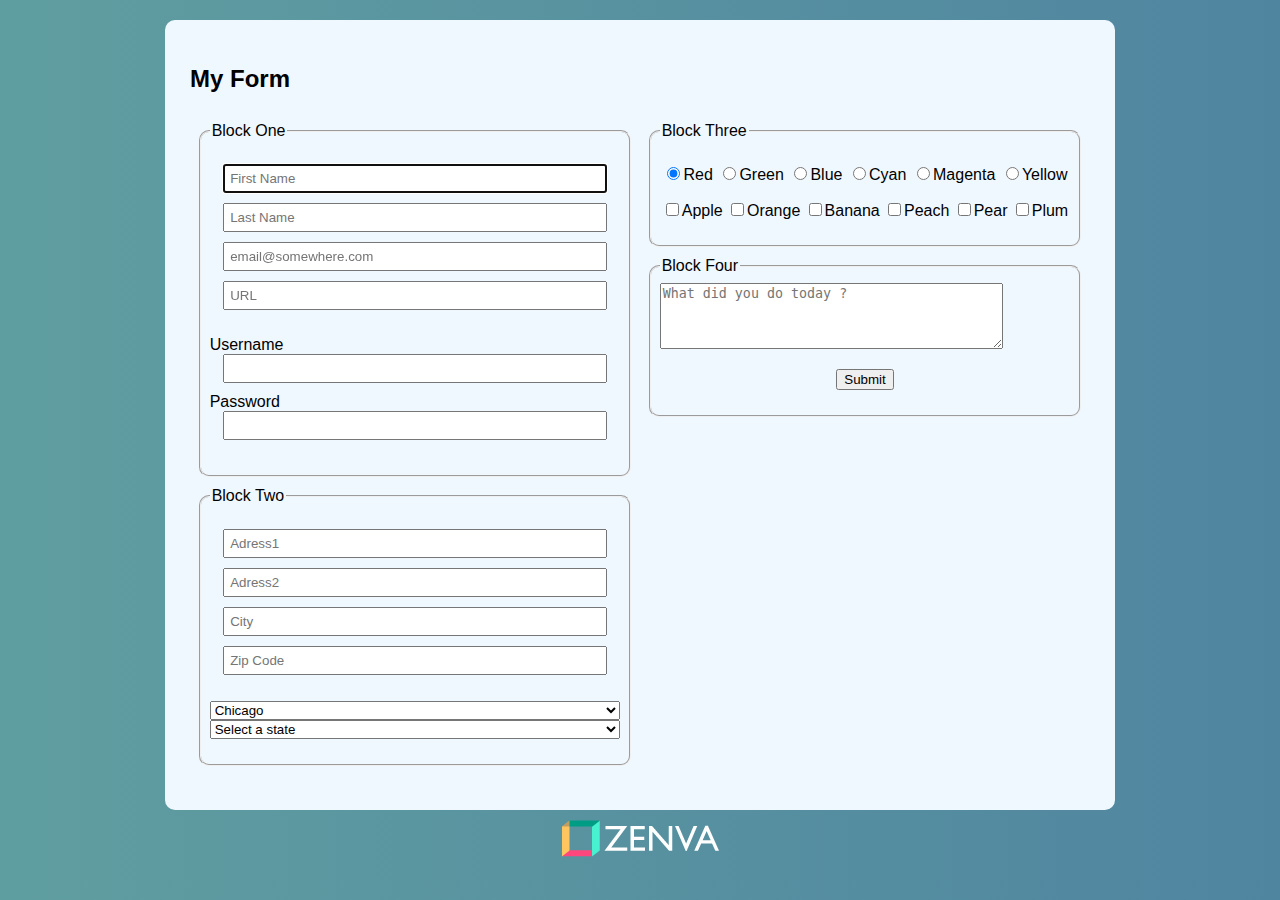
<file: Responsive_app/03_project/index.html>
<!DOCTYPE html>
<html>
    <head>
        <meta charset="utf-8">
        <link rel="stylesheet" href="styles.css">
        <title>ZENVA FORM</title>
    </head>
    <body>
        <div id="divwrapper">
           <h2>My Form</h2>
            <form id="formwrapper">
               <section id="left-column">
                   <fieldset>
                       <legend>Block One</legend>
                       <p>
                       <input id="firstname" name="firstname" type="text" placeholder="First Name" autofocus required tabindex="1">
                       <input id="lastname" name="lastname" type="text" placeholder="Last Name"  required tabindex="3">
                       <input id="email" name="email" type="email" placeholder="email@somewhere.com" tabindex="2">
                       <input id="url" name="url" type="url" placeholder="URL"  required>
                       </p>
                       <p>
                           <label for="username">Username</label>
                           <input id="username" name="username" type="text">
                           <label for="password">Password</label>
                           <input id="password" name="password" type="password">
                       </p>
                   </fieldset>
                   <fieldset>
                       <legend>Block Two</legend>
                       <p>
                           <input id="adress1" name="adress1" type="text" placeholder="Adress1">
                           <input id="adress2" name="adress2" type="text" placeholder="Adress2">
                           <input id="city" name="city" type="text" placeholder="City">
                           <input id="zip" name="zip" type="number" placeholder="Zip Code">
                       </p>
                       <p>
                           <select>
                               <optgroup label="USA">
                                   <option>Chicago</option>
                                   <option>New York</option>
                                   <option>Dallas</option>
                               </optgroup>
                               <optgroup label="Australia">
                                   <option>Brisbane</option>
                                   <option>Sydney</option>
                                   <option>Melbourne</option>
                               </optgroup>
                           </select>
                           <select id="state" name="state">
                                <option value="" selected="selected">Select a state</option>
                                <option value="AL">Alabama</option>
                                <option value="AK">Alaska</option>
                                <option value="AZ">Arizona</option>
                                <option value="AR">Arkansas</option>
                                <option value="CA">California</option>
                                <option value="CO">Colorado</option>
                                <option value="CT">Connecticut</option>
                                <option value="DE">Delaware</option>
                                <option value="DC">District Of Columbia</option>
                                <option value="FL">Florida</option>
                                <option value="GA">Georgia</option>
                                <option value="HI">Hawaii</option>
                                <option value="ID">Idaho</option>
                                <option value="IL">Illinois</option>
                                <option value="IN">Indiana</option>
                                <option value="IA">Iowa</option>
                                <option value="KS">Kansas</option>
                                <option value="KY">Kentucky</option>
                                <option value="LA">Louisiana</option>
                                <option value="ME">Maine</option>
                                <option value="MD">Maryland</option>
                                <option value="MA">Massachusetts</option>
                                <option value="MI">Michigan</option>
                                <option value="MN">Minnesota</option>
                                <option value="MS">Mississippi</option>
                                <option value="MO">Missouri</option>
                                <option value="MT">Montana</option>
                                <option value="NE">Nebraska</option>
                                <option value="NV">Nevada</option>
                                <option value="NH">New Hampshire</option>
                                <option value="NJ">New Jersey</option>
                                <option value="NM">New Mexico</option>
                                <option value="NY">New York</option>
                                <option value="NC">North Carolina</option>
                                <option value="ND">North Dakota</option>
                                <option value="OH">Ohio</option>
                                <option value="OK">Oklahoma</option>
                                <option value="OR">Oregon</option>
                                <option value="PA">Pennsylvania</option>
                                <option value="RI">Rhode Island</option>
                                <option value="SC">South Carolina</option>
                                <option value="SD">South Dakota</option>
                                <option value="TN">Tennessee</option>
                                <option value="TX">Texas</option>
                                <option value="UT">Utah</option>
                                <option value="VT">Vermont</option>
                                <option value="VA">Virginia</option>
                                <option value="WA">Washington</option>
                                <option value="WV">West Virginia</option>
                                <option value="WI">Wisconsin</option>
                                <option value="WY">Wyoming</option>
                           </select>
                       </p>
                   </fieldset>
               </section>
               <section id="right-column">
                   <fieldset>
                       <legend>Block Three</legend>
                       <p><span><input type="radio" name="color" value="red" checked>Red</span>
                       <span><input type="radio" name="color" value="green">Green</span>
                       <span><input type="radio" name="color" value="blue">Blue</span><span><input type="radio" name="color" value="cyan">Cyan</span>
                       <span><input type="radio" name="color" value="magenta">Magenta</span>
                       <span><input type="radio" name="color" value="yellow">Yellow</span>
                       </p>
                       <p>
                           <span><input type="checkbox" name="fruit" value="apple">Apple</span>
                           <span><input type="checkbox" name="fruit" value="orange">Orange</span>
                           <span><input type="checkbox" name="fruit" value="banana">Banana</span>
                           <span><input type="checkbox" name="fruit" value="peach">Peach</span>
                           <span><input type="checkbox" name="fruit" value="pear">Pear</span>
                           <span><input type="checkbox" name="fruit" value="plum">Plum</span>
                       </p>
                   </fieldset>
                   <fieldset>
                       <legend>Block Four</legend>
                       <textarea rows="4" cols="40" placeholder="What did you do today ?"></textarea>
                       <p><input type="submit" value="Submit"></p>
                   </fieldset>
               </section>
            </form>
        </div>
        <footer><img src="images/logo.png" alt="zenva logo"></footer>
    </body>
</html>
</file>
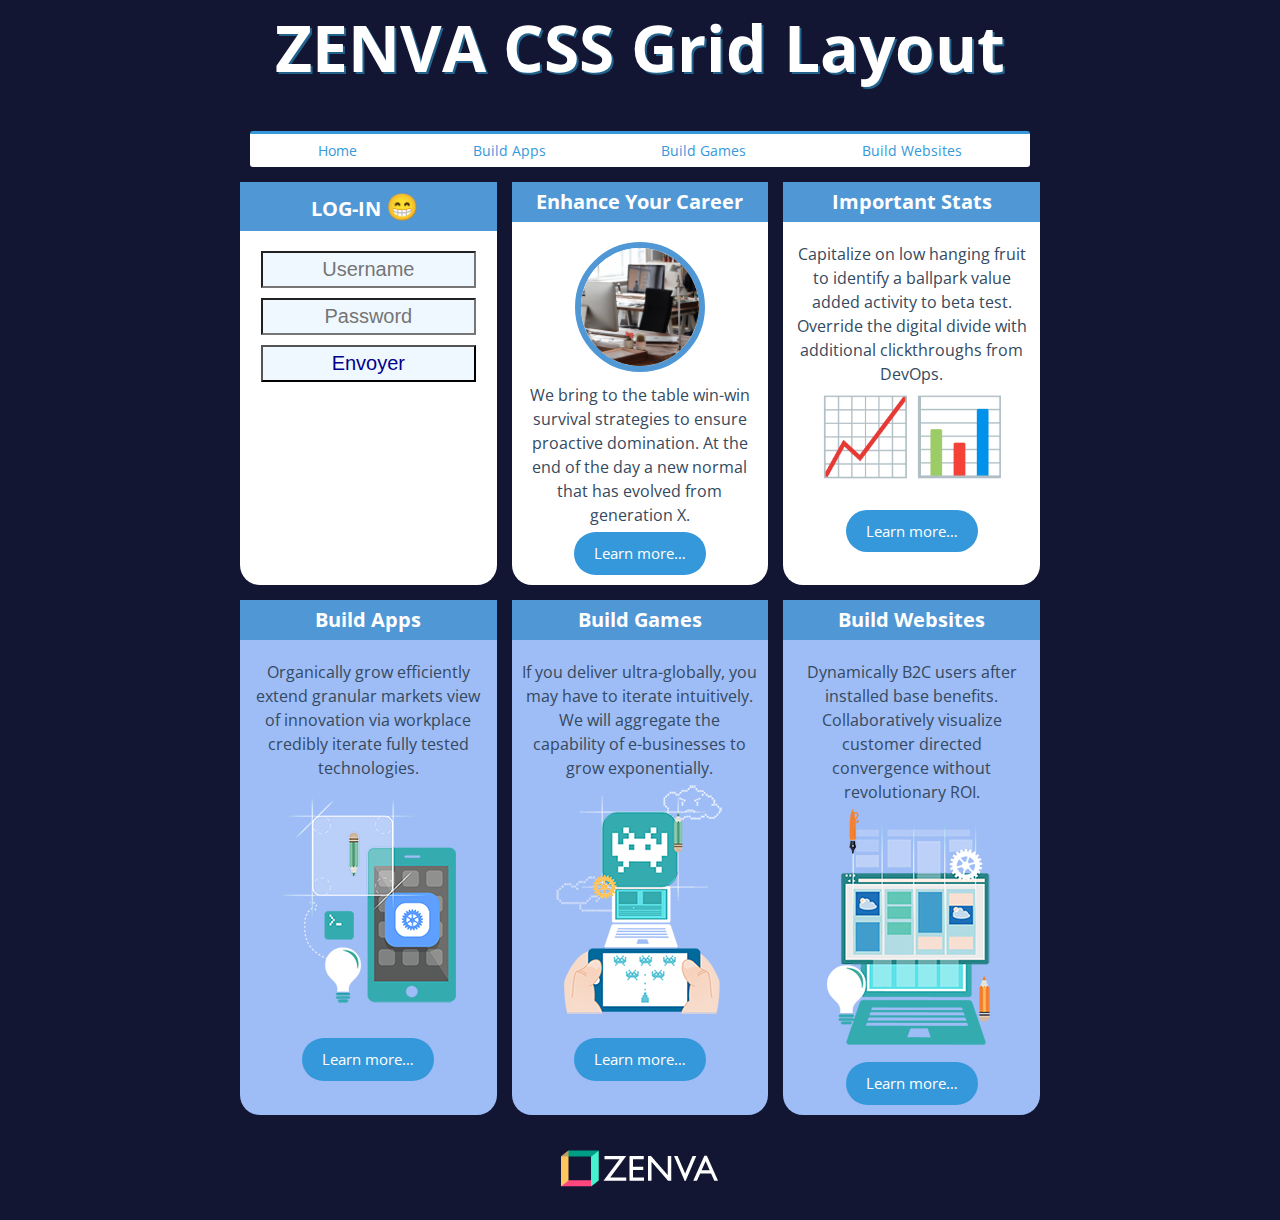
<file: Responsive_app/02_project/zenva-css-grid.html>
<!DOCTYPE html>
<html lang="en">
   <head>
       <meta charset="utf-8">
       <meta name="viewport" content="width=device-width, initial-scale=1">
       <link href="https://fonts.googleapis.com/css?family=Open+Sans" rel="stylesheet">
       <title>Zenva Grid Layout</title>
       <link rel="stylesheet" href="styles.css">
   </head>
   <body>
       <main id="container">
           <header>
               <h1>ZENVA CSS Grid Layout</h1>
           </header>
           <nav class="options">
               <a href="https://zenva.com" target="_blank" class="options-link">Home</a>
               <a href="https://academy.zenva.com/product-category/english/app-development/" target="_blank" class="options-link">Build Apps</a>
               <a href="https://academy.zenva.com/product-category/english/game-development/?zva_src=zenva-homepage-game" target="_blank" class="options-link">Build Games</a>
               <a href="https://academy.zenva.com/product-category/english/web-development/?zva_src=zenva-homepage-web" target="_blank" class="options-link">Build Websites</a>
           </nav>
           <div class="card" id="login">
               <h2 class="card-title">LOG-IN <span style="font-size: 26px;">&#x1F601;&nbsp;</span></h2>
               <section>
                  <form>
                    <input type="text" placeholder="Username"><br>
                    <input type="password" placeholder="Password"><br>
                    <input type="submit" value="Envoyer"><br>
                  </form>
               </section>

           </div>
           <div class="card" id="enhance_your_career">
               <h2 class="card-title">Enhance Your Career</h2>
               <section>
                   <img class="section-img profile" src="images/pexels-photo-380769.jpeg" alt="office photo">
                   <p>We bring to the table win-win survival strategies to ensure proactive domination. At the end of the day a new normal that has evolved from generation X.
                   </p>
                   <p><a class="btn" href="#">Learn more&#8230;</a></p>
               </section>
           </div>
           <div class="card" id="important_stats">
               <h2 class="card-title">Important Stats</h2>
               <section>
                   <p>Capitalize on low hanging fruit to identify a ballpark value added activity to beta test. Override the digital divide with additional clickthroughs from DevOps.</p>
                   <p class="graphs">&#x1F4C8;&#128202;</p>
                   <br>
                   <p><a class="btn" href="#">Learn more&#8230;</a></p>
               </section>
           </div>
           <div class="card-blue" id="build_apps">
               <h2 class="card-title">Build Apps</h2>
               <section>
                   <p>Organically grow efficiently extend granular markets view of innovation via workplace credibly iterate fully tested technologies.</p>
                   <img src="images/img_app.png" alt="">
                   <p><a class="btn" href="#">Learn more&#8230;</a></p>
               </section>
           </div>
           <div class="card-blue" id="build_games">
               <h2 class="card-title">Build Games</h2>
               <section>
                   <p>If you deliver ultra-globally, you may have to iterate intuitively. We will aggregate the capability of e-businesses to grow exponentially.</p>
                   <img src="images/img_game.png" alt="">
                   <p><a class="btn" href="#">Learn more&#8230;</a></p>
               </section>
           </div>
           <div class="card-blue" id="build_websites">
               <h2 class="card-title">Build Websites</h2>
               <section>
                   <p>Dynamically  B2C users after installed base benefits. Collaboratively visualize customer directed convergence without revolutionary ROI.</p>
                   <img src="images/img_web.png" alt="">
                   <p><a class="btn" href="#">Learn more&#8230;</a></p>
               </section>
           </div>
           <footer><img src="images/logo.png" alt="ZENVA logo"></footer>
       </main>
   </body>
</html>
</file>
<file: Responsive_app/03_project/styles.css>
body {
    font-family: 'Arial', sans-serif;
    background-color: cadetblue;
    background: linear-gradient(90deg, cadetblue, #5085A0);
    margin: 20px;
}

#divwrapper, fieldset {
    background-color: aliceblue;
    max-width: 900px;
    min-height: 100px;
    border-radius: 10px;
    padding: 2%;
    margin: 0px auto 10px;
}

#formwrapper {
    display: flex;
    flex-direction: row;
}

#left-column {
    width: 50%;
    padding: 1%;
}

#right-column {
    width: 50%;
    padding: 1%;
}

footer {
    text-align: center;
}

#right-column fieldset p{
    display: flex;
    flex-direction: row;
    justify-content: space-around;
    flex-wrap: wrap;
}

#left-column fieldset p{
    display: flex;
    flex-direction: column;
    justify-content: flex-start;
    flex-wrap: wrap;
}

#left-column input {
    width: 90%;
    padding: 5px;
    margin: 0 auto;
    margin-bottom: 10px;
}


@media(max-width: 900px) {
    #formwrapper {
        flex-direction: column;
    }

    #left-column {
        width: 100%;
        padding: 0;
    }

    #right-column {
        width: 100%;
        padding: 0;
    }
}
</file>
<file: Responsive_app/02_project/styles.css>
* {
    margin: 0;
    padding: 0;
    box-sizing: content-box;
}

body {
    font-family: 'Open Sans', sans-serif;
    background-color: #131633;
    color: #34495e;
    line-height: 1.5;
}

header {
    grid-area: header;
}

nav {
    grid-area: nav;
    margin: 0 auto;
}

#login {
    grid-area: login;
}

#enhance_your_career {
    grid-area: enhance_your_career;
}

#important_stats {
    grid-area: important_stats;
}

#build_apps {
    grid-area: build_apps;
}

#build_games {
    grid-area: build_games;
}

#build_websites {
    grid-area: build_websites;
}

header h1 {
   font-size: 4em;
   text-align: center;
   color: white;
   margin-bottom: 20px;
   text-shadow: 2px 2px #22638E;
}


.options {
   width: 95%;
   background-color: white;
   padding: 10px;
   border-top: 3px solid #3498db;
   border-radius: 3px;

   display: flex;
   align-items: center;
   justify-content: space-around;
}

.options-link {
   text-decoration: none;
   font-size: 0.9em;
   color: #3498db;
}

.options-link:hover {
    color: darkgreen;
   text-decoration: underline;
}

.card {
   background-color: white;
}

.card-blue {
   background-color: #9ebcf5;
}

.card-title {
   color: white;
   background-color: #4f97d5;
   font-size: 1.25em;
   padding: 5px;
   margin-bottom: 10px;
   text-align: center;
}

footer {
    grid-area: footer;
    margin: 20px;
    text-align: center;
}

input {
    width: 85%;
    color: darkblue;
    background-color: aliceblue;
    font-size: 1.25em;
    padding: 5px;
    margin-bottom: 10px;
    text-align: center;
}

section img {
    max-width: 100%;
}

.btn {
    display: inline-block;
    background: #3498db;
    border-radius: 28px;
    color: white;
    font-size: 15px;
    padding: 10px 20px;
    text-decoration: none;
    margin-top: 2%;
}

.btn:hover {
    background-color: #3cb0fd;
}


@media screen and (min-width:1100px) {
    main {
        width: 90%;
        max-width: 800px;

        display: grid;
        grid-template-columns: 1fr 1fr 1fr;
        grid-template-rows: auto 4vh auto auto 10vh;
        grid-gap: 15px;
        margin: 0 auto;
    }

    #container {
        grid-template-areas: 
            "header header header"
            "nav nav nav"
            "login enhance_your_career important_stats"
            "build_apps build_games build_websites"
            "footer footer footer";
    }
    
    section{
        padding:10px;
        text-align: center;
    }
            
    .graphs{
        font-size: 75px;
        line-height: 1;
        margin: 10px 0;
        text-align: center;
    }


    .profile{
        width: 50%;
        border-radius: 50%;
        margin-bottom: 5px;
        border: 6px solid #4f97d5;
    }
    
    div {
        border-bottom-left-radius: 20px;
        border-bottom-right-radius: 20px;
    }
}

@media screen and (max-width: 1100px) {
    main {
        width: 90%;
        max-width: 800px;

        display: grid;
        grid-template-columns: 1fr 1fr;
        grid-template-rows: auto 4vh auto auto auto 10vh;
        grid-gap: 15px;
        margin: 0 auto;
    }

    #container {
        grid-template-areas: 
            "header header"
            "nav nav"
            "login enhance_your_career"
            "important_stats build_apps"
            "build_games build_websites"
            "footer footer";
    }
    
    section {
        padding: 10px;
        text-align: center;
    }

    .graphs {
        font-size: 100px;
        line-height: 1;
        margin: 10px 0;
        text-align: center;
    }

    .profile {
        width: 50%;
        border-radius: 50%;
        margin-bottom: 5px;
        border: 6px solid #4f97d5;
    }
    
    header {
        display: flex;
        align-items: center;
        justify-content: center;
    }
    
    header h1 {
        font-size: 2.5em;
    }
    
    section {
        font-size: 14px;
        padding: 10px;
    }
    
    .profile {
        width: 20%;
    }
    
    .graphs {
        font-size: 90px;
        margin: 3% 0 0;
    }
    
    
    div {
        border-bottom-left-radius: 10px;
        border-bottom-right-radius: 10px;
    }
}

@media screen and (max-width: 500px) {
    main {
        width: 90%;
        max-width: 800px;

        display: grid;
        grid-template-columns: 1fr;
        grid-template-rows: auto auto auto auto auto auto auto 20vh;
        grid-gap: 15px;
        margin: 0 auto;
    }

    #container {
        grid-template-areas: 
            "header"
            "nav"
            "login"
            "enhance_your_career"
            "important_stats"
            "build_apps"
            "build_games"
            "build_websites"
            "footer";
    }
    
    header {
        display: flex;
        align-items: center;
        justify-content: center;
        margin-bottom: 0;
    }
    
    header h1 {
        font-size: 1.75em;
        margin-top: 25px;
    }
    
    nav {
        margin-top: 0;
    }
    
    .options {
        font-size: 12px;
    }
    
    footer {
        margin-bottom: 100px;
    }
      
    div {
        border-bottom-left-radius: 0px;
        border-bottom-right-radius: 0px;
    }
}
</file>
